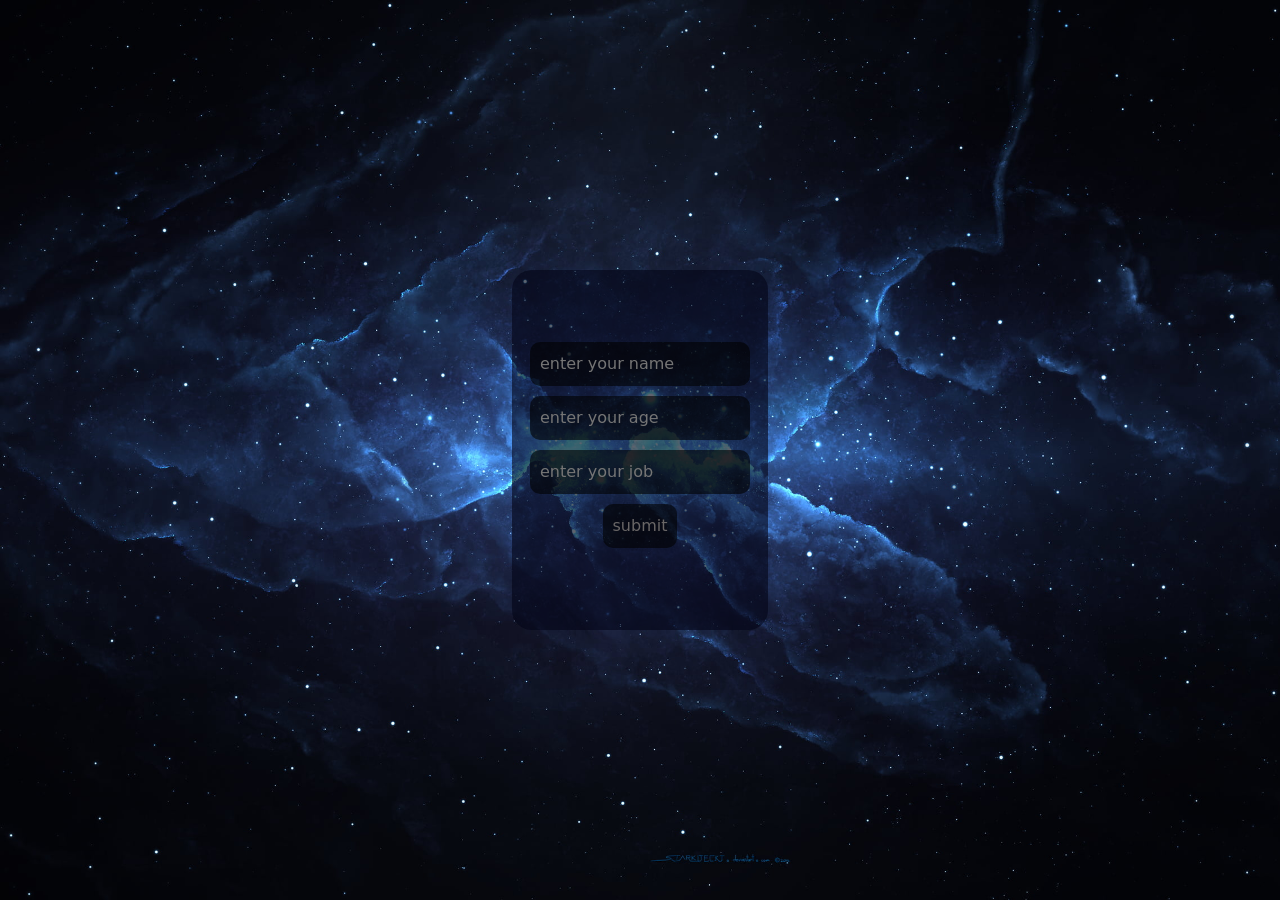
<file: day13/index.html>
<!DOCTYPE html>
<html lang="en">

<head>
    <meta charset="UTF-8">
    <meta name="viewport" content="width=device-width, initial-scale=1.0">
    <title>js part1</title>
    <link rel="stylesheet" href="./css/bootstrap.min.css">
    <link rel="stylesheet" href="./css/layout.css">
</head>

<body>
    <div class="sign-up">
        <div class="box1">
            <form>
                <input type="text" required placeholder="enter your name">
                <input type="number" required placeholder="enter your age">
                <input type="text" required placeholder="enter your job">
                <button type="submit">submit</button>
            </form>
        </div>

    </div>

    <script type="module" src="./js/bootstrap.bundle.min.js"></script>
    <script type="module" src="./js/script.js"></script>
</body>

</html>
</file>
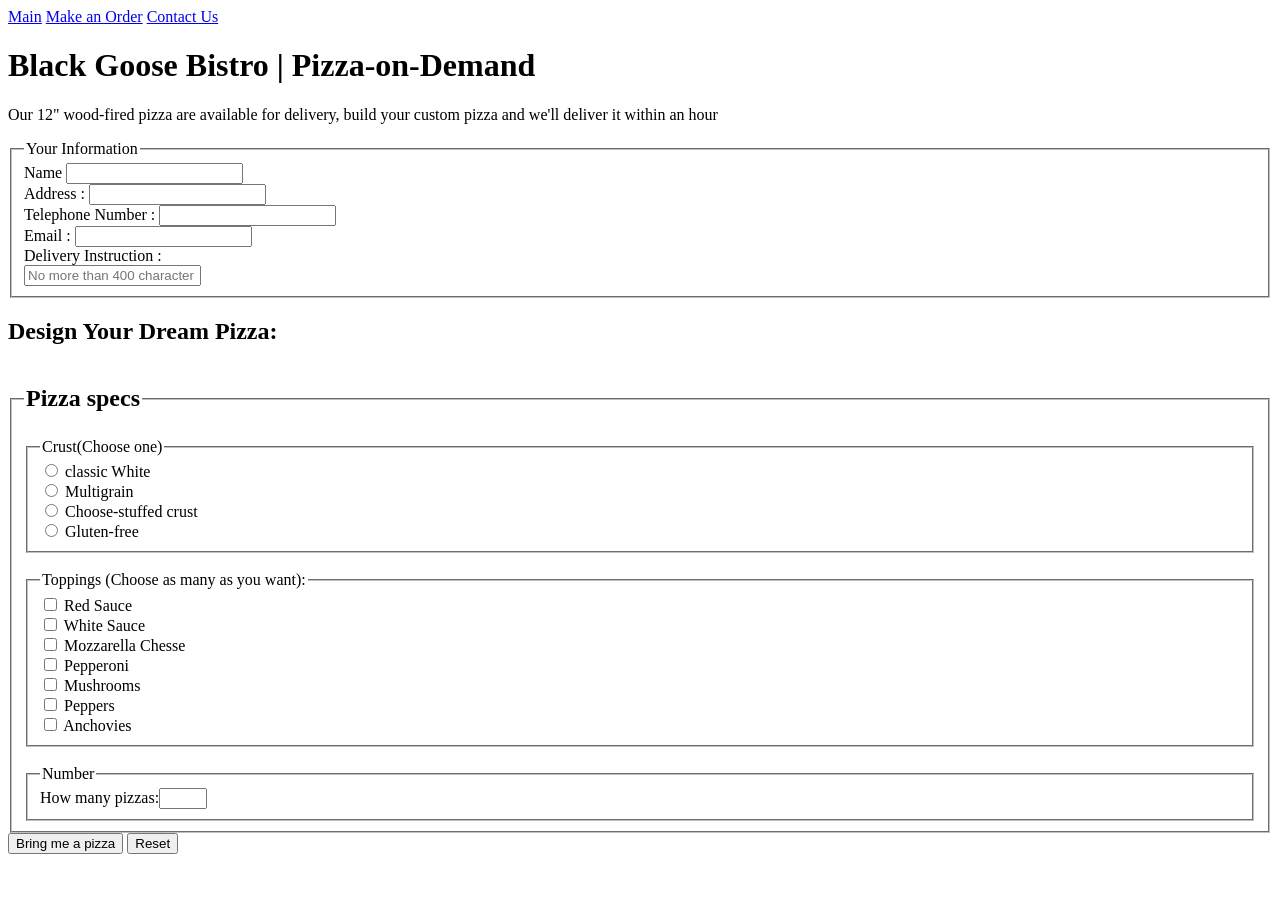
<file: day2/index.html>
<!DOCTYPE html>
<head>
    <meta charset="UTF-8">
    <meta name="viewport" content="width=device-width, initial-scale=1.0">
    <title>HTML Restaurant</title>
    <meta name="description" content="it is a pizza Restaurant"/>
</head>

<body>
    <div class="nav">
        <a href="#">Main</a>
        <a href="#order">Make an Order</a>
        <a href="tel:01212093604">Contact Us</a>
    </div>

    <div class="header">
        <h1>Black Goose Bistro | Pizza-on-Demand</h1>
        <p>Our 12" wood-fired pizza are available for delivery, build your custom pizza and we'll deliver it within an hour</p>
    </div> 
    
    <div class="form_section">
        <form>
            <fieldset>
                <legend>Your Information</legend>
                <label>Name</label>
                <input type="text" required> 
                <br>
                <label>Address :</label>
                <input type="text" required>
                <br>
                <label>Telephone Number :</label>
                <input type="tel" required>
                <br>
                <label>Email :</label>
                <input type="email" required>
                <br>
                <label>Delivery Instruction :</label>
                <br>
                <input type="text" placeholder="No more than 400 character long">
            </fieldset>
    </div>

    <div class="main" id="order">
        <div class="Design_section">
                <h2>Design Your Dream Pizza:</h2>
                    <fieldset>
                        <legend><h2>Pizza specs</h2></legend>
                            
                        <div class="crust">
                                <fieldset>
                                    <legend>Crust(Choose one)</legend>
                                    <input type="radio" name="pizza" id="choice_1" value="classic White">
                                    <label for="choice_1">classic White</label>
                                    <br>
                                    <input type="radio" name="pizza" id="choice_2" value="Multigrain">
                                    <label for="choice_2">Multigrain</label>
                                    <br>
                                    <input type="radio" name="pizza" id="choice_3" value="Choose-stuffed crust">
                                    <label for="choice_3">Choose-stuffed crust</label>
                                    <br>
                                    <input type="radio" name="pizza" id="choice_4" value="Gluten-free">
                                    <label for="choice_4">Gluten-free</label>    
                                </fieldset>
                        </div>

                        <br>

                        <div class="topping">
                            <fieldset>

                                <legend>Toppings (Choose as many as you want):</legend>
                                    <input type="checkbox" name="sauce" id="num_1" value="Red Sauce">
                                    <label for="num_1">Red Sauce</label>
                                    <br>
                                    <input type="checkbox" name="sauce" id="num_2" value="White Sauce">
                                    <label for="num_2">White Sauce</label>
                                    <br>
                                    <input type="checkbox" name="sauce" id="num_3" value="Mozzarella Cheese">
                                    <label for="num_3">Mozzarella Chesse</label>
                                    <br>
                                    <input type="checkbox" name="sauce" id="num_4" value="Pepperoni">
                                    <label for="num_4">Pepperoni</label>
                                    <br>
                                    <input type="checkbox" name="sauce" id="num_5" value="Mushrooms">
                                    <label for="num_5">Mushrooms</label>
                                    <br>
                                    <input type="checkbox" name="sauce" id="num_6" value="Peppers">
                                    <label for="num_6">Peppers</label>
                                    <br>
                                    <input type="checkbox" name="sauce" id="num_7" value="Anchovies">
                                    <label for="num_7">Anchovies</label>

                            </fieldset>
                        </div>

                        <br>

                            <div class="quantity">
                                <fieldset>
                                    <legend>Number</legend>
                                    How many pizzas:<input type="number" min="1" max="20" required>
                                </fieldset></div>
                                    
                    </fieldset>
                        <input type="submit" value="Bring me a pizza">
                        <input type="reset" value="Reset">
                </form>
            </div>
        
    </div>
    

    

    


</body>
</html>
</file>
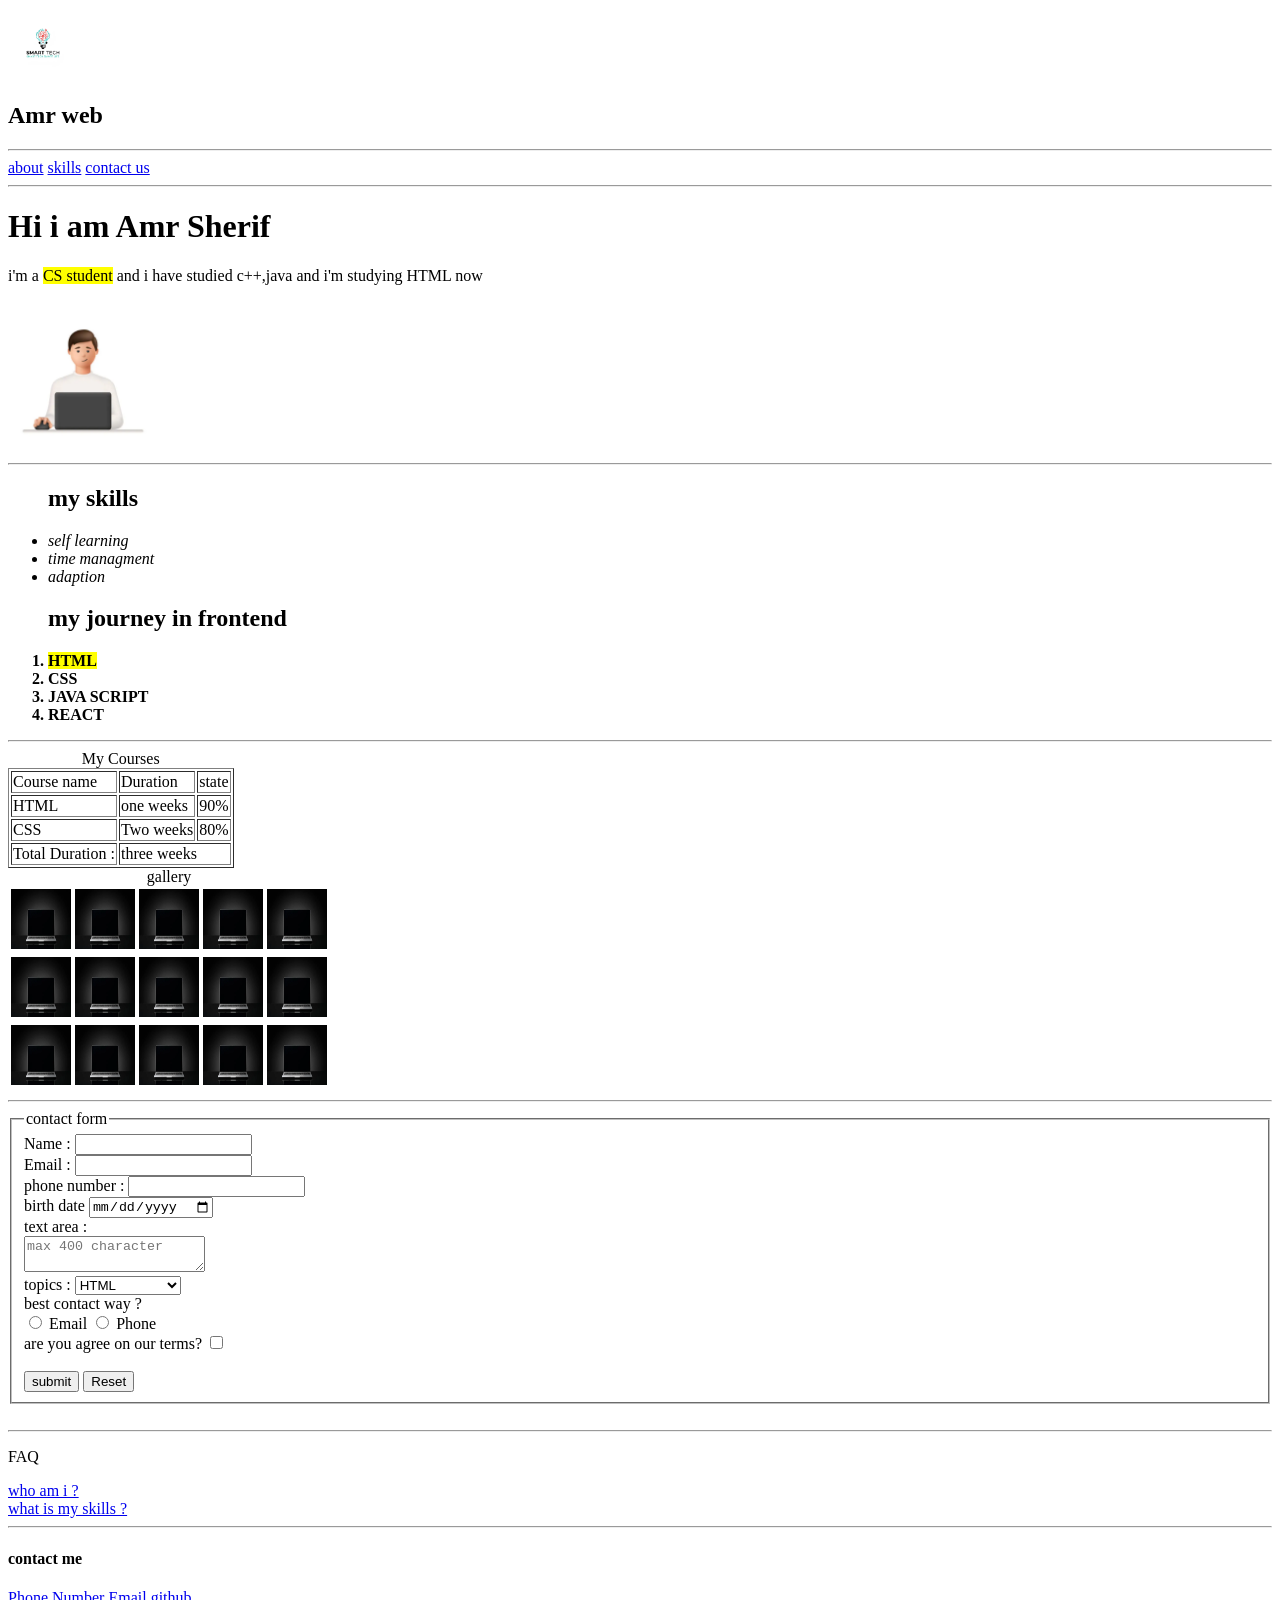
<file: day3/index.html>
<!DOCTYPE html>

<head>
    <!--first stage-->
    <meta charset="UTF-8">
    <meta name="viewport" content="width=device-width, initial-scale=1.0">
    <title>My Portfolio</title>
    <meta name="description" content="Amr Sherif Portfolio" />
</head>

<body>

    <header>
        <img src="./photos/icon_68eed5382e30c.webp" alt="photo" width="70" height="70">
        <h2>Amr web</h2> 
    </header>
    <hr>
    <nav>
        <a href="#me">about</a>
        <a href="#skills">skills</a>
        <a href="#contact">contact us</a>
    </nav>
    <hr>
        <!--third stage-->
    <main id="me">
        <h1>Hi i am Amr Sherif</h1>
        <p>i'm a <mark>CS student</mark>  and i have studied c++,java and i'm studying HTML now </p>
        <img src="./photos/3d-character-man-working-and-studying-on-laptop-computer.webp" alt="photo" height="150" width="150"/>
    </main>
    <hr>
        <!--fourth stage-->
    <section id="skills">
        <ul>
          <h2>my skills</h2>
            <em>
             <li>self learning</li>
             <li>time managment</li>
             <li>adaption</li>
            </em>
        </ul>
        <ol>
          <h2>my journey in frontend</h2>
            <strong>
                <li><mark>HTML</mark></li>
                <li>CSS</li>
                <li>JAVA SCRIPT</li>
                <LI>REACT</LI>
            </strong>
        </ol>
    </section>
    <hr>
        <!--fifth stage-->
    <section id="courses">
        <table border="1">
            <caption>My Courses</caption>
            <thead>
                <tr>
                    <td>Course name</td>
                    <td>Duration</td>
                    <td>state</td>
                </tr>

                <tbody>
                    <tr>
                        <td>HTML</td>
                        <td>one weeks</td>
                        <td>90%</td>
                    </tr>
                    <tr>
                        <td>CSS</td>
                        <td>Two weeks</td>
                        <td>80%</td>
                    </tr>
                </tbody>
                
                <tfoot>
                    <tr>
                        <td>Total Duration :</td>
                        <td colspan="2">three weeks</td>
                    </tr>
                </tfoot>
            </thead>
        </table>
    </section>
        <!--stage six-->
    <section class="gallery">
        <table>
            <caption>gallery</caption>
            <tbody>
                <tr>
                    <td><img src="./photos/open-laptop-with-black-screen-against-black-background.webp" width="60" height="60" alt="labtop"></td>
                    <td><img src="./photos/open-laptop-with-black-screen-against-black-background.webp" width="60" height="60" alt="labtop"></td>
                    <td><img src="./photos/open-laptop-with-black-screen-against-black-background.webp" width="60" height="60" alt="labtop"></td>
                    <td><img src="./photos/open-laptop-with-black-screen-against-black-background.webp" width="60" height="60" alt="labtop"></td>
                    <td><img src="./photos/open-laptop-with-black-screen-against-black-background.webp" width="60" height="60" alt="labtop"></td>
                </tr>
                <tr>
                    <td><img src="./photos/open-laptop-with-black-screen-against-black-background.webp" width="60" height="60" alt="labtop"></td>
                    <td><img src="./photos/open-laptop-with-black-screen-against-black-background.webp" width="60" height="60" alt="labtop"></td>
                    <td><img src="./photos/open-laptop-with-black-screen-against-black-background.webp" width="60" height="60" alt="labtop"></td>
                    <td><img src="./photos/open-laptop-with-black-screen-against-black-background.webp" width="60" height="60" alt="labtop"></td>
                    <td><img src="./photos/open-laptop-with-black-screen-against-black-background.webp" width="60" height="60" alt="labtop"></td>
                </tr>
                <tr>
                    <td><img src="./photos/open-laptop-with-black-screen-against-black-background.webp" width="60" height="60" alt="labtop"></td>
                    <td><img src="./photos/open-laptop-with-black-screen-against-black-background.webp" width="60" height="60" alt="labtop"></td>
                    <td><img src="./photos/open-laptop-with-black-screen-against-black-background.webp" width="60" height="60" alt="labtop"></td>
                    <td><img src="./photos/open-laptop-with-black-screen-against-black-background.webp" width="60" height="60" alt="labtop"></td>
                    <td><img src="./photos/open-laptop-with-black-screen-against-black-background.webp" width="60" height="60" alt="labtop"></td>
                </tr>
            </tbody>
        </table>
    </section>
<hr>
    <div class="form">
        <form>
            <fieldset>
                <legend>contact form</legend>
                
                <label>Name :</label>
                <input type="text" required>
                <br>
                <label>Email :</label>
                <input type="email" required>
                <br>
                <label>phone number :</label>
                <input type="tel" required>
                <br>
                <label>birth date</label>
                <input type="date" required> <br>

                <label>text area :</label>
                <br>
                <textarea placeholder="max 400 character"></textarea>
                <br>
                <label>topics :</label>
                <select name="topic" id="topics">
                            <option value="HTML">HTML</option>
                            <option value="CSS">CSS</option>
                            <option value="JAVA SCRIPT">JAVA SCRIPT</option>
                            <option value="REACT">REACT</option>
                </select>
                <br>
                <label>best contact way ?</label>
                <br>
                <input type="radio" name="contact" id="num1" value="Email">
                <label for="num1">Email</label>
                <input type="radio" name="contact" id="num2" value="Phone">
                <label for="num2">Phone</label> <br>

                <label>are you agree on our terms?</label>
                <input type="checkbox" name="yes" id="num3" value="yes"> <br><br>

                <input type="submit" value="submit">
                 <input type="reset" value="Reset">
            </fieldset>
        </form>
    </div>
<br>
<hr>
<p>FAQ</p>
    <div class="FAQ">
            <a href="#me">who am i ?</a> 
            <br>
            <a href="#skills">what is my skills ?</a>
    </div>
<hr>
    <footer id="contact">
        <h4>contact me</h4>
        <a href="tel:01212093604" target="_blank">Phone Number</a>
        <a href="mailto:osherif920@gmail.com" target="_blank">Email</a>
        <a href="https://github.com/Amrsherif999/tasks" target="_blank">github</a>
    </footer>
</body>
</html>
</file>
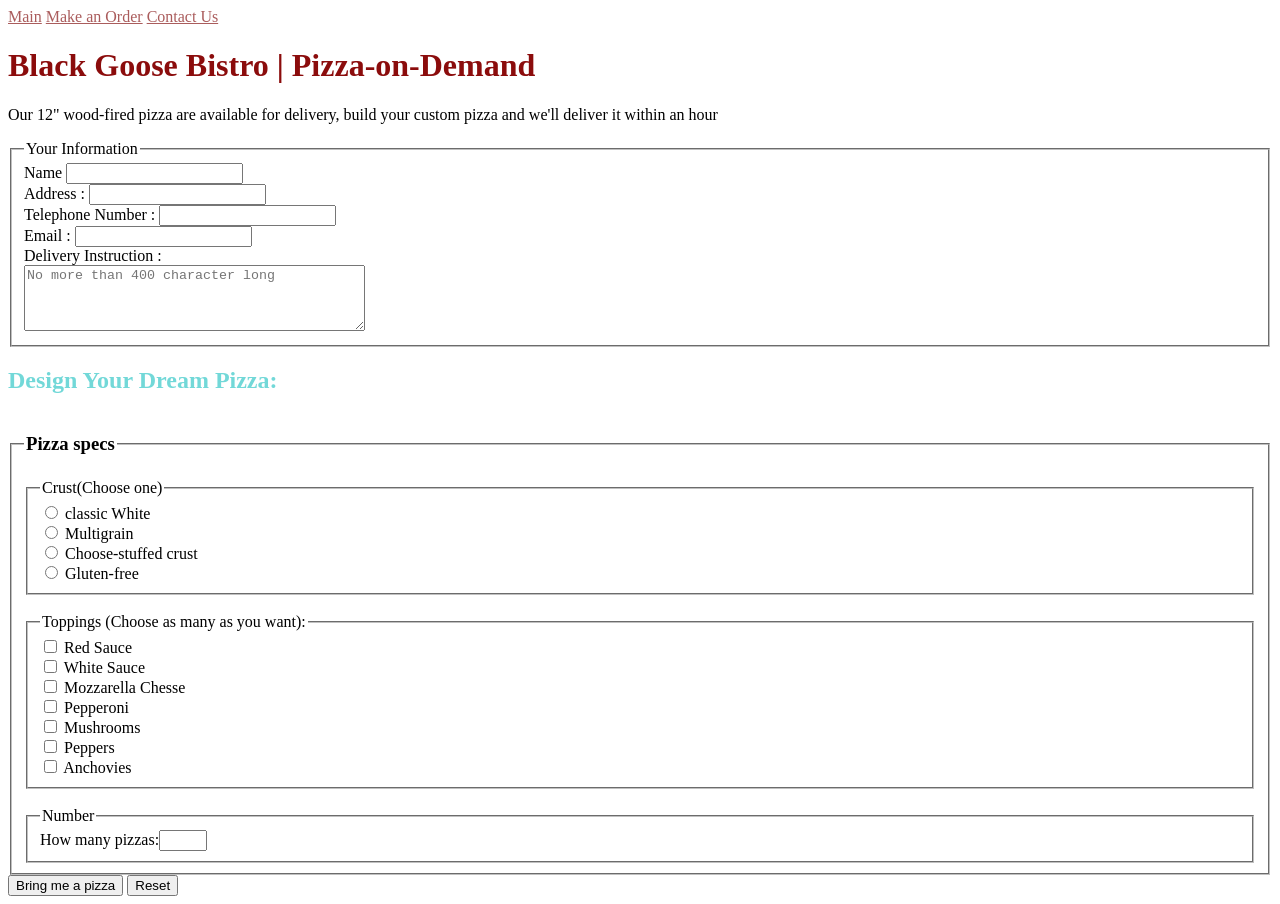
<file: day5/index.html>
<!DOCTYPE html>
<head>
    <meta charset="UTF-8">
    <meta name="viewport" content="width=device-width, initial-scale=1.0">
    <title>HTML Restaurant</title>
    <meta name="description" content="it is a pizza Restaurant"/>
    <link rel="stylesheet" href="css/style.css">
</head>

<body>
    <div class="nav">
        <a href="#">Main</a>
        <a href="#order">Make an Order</a>
        <a href="tel:01212093604">Contact Us</a>
    </div>

    <div class="header">
        <h1>Black Goose Bistro | Pizza-on-Demand</h1>
        <p>Our 12" wood-fired pizza are available for delivery, build your custom pizza and we'll deliver it within an hour</p>
    </div> 
    
    <div class="form_section">
        <form>
            <fieldset>
                <legend>Your Information</legend>
                <label>Name</label>
                <input type="text" required> 
                <br>
                <label>Address :</label>
                <input type="text" required>
                <br>
                <label>Telephone Number :</label>
                <input type="tel" required>
                <br>
                <label>Email :</label>
                <input type="email" required>
                <br>
                <label>Delivery Instruction :</label>
                <br>
                <textarea type="text" rows="4" cols="40" placeholder="No more than 400 character long"></textarea>
            </fieldset>
    </div>

    <div class="main" id="order">
        <div class="Design_section">
                <h2>Design Your Dream Pizza:</h2>
                    <fieldset>
                        <legend><h3>Pizza specs</h3></legend>
                            
                        <div class="crust">
                                <fieldset>
                                    <legend>Crust(Choose one)</legend>
                                    <input type="radio" name="pizza" id="choice_1" value="classic White">
                                    <label for="choice_1">classic White</label>
                                    <br>
                                    <input type="radio" name="pizza" id="choice_2" value="Multigrain">
                                    <label for="choice_2">Multigrain</label>
                                    <br>
                                    <input type="radio" name="pizza" id="choice_3" value="Choose-stuffed crust">
                                    <label for="choice_3">Choose-stuffed crust</label>
                                    <br>
                                    <input type="radio" name="pizza" id="choice_4" value="Gluten-free">
                                    <label for="choice_4">Gluten-free</label>    
                                </fieldset>
                        </div>

                        <br>

                        <div class="topping">
                            <fieldset>

                                <legend>Toppings (Choose as many as you want):</legend>
                                    <input type="checkbox" name="sauce" id="num_1" value="Red Sauce">
                                    <label for="num_1">Red Sauce</label>
                                    <br>
                                    <input type="checkbox" name="sauce" id="num_2" value="White Sauce">
                                    <label for="num_2">White Sauce</label>
                                    <br>
                                    <input type="checkbox" name="sauce" id="num_3" value="Mozzarella Cheese">
                                    <label for="num_3">Mozzarella Chesse</label>
                                    <br>
                                    <input type="checkbox" name="sauce" id="num_4" value="Pepperoni">
                                    <label for="num_4">Pepperoni</label>
                                    <br>
                                    <input type="checkbox" name="sauce" id="num_5" value="Mushrooms">
                                    <label for="num_5">Mushrooms</label>
                                    <br>
                                    <input type="checkbox" name="sauce" id="num_6" value="Peppers">
                                    <label for="num_6">Peppers</label>
                                    <br>
                                    <input type="checkbox" name="sauce" id="num_7" value="Anchovies">
                                    <label for="num_7">Anchovies</label>

                            </fieldset>
                        </div>

                        <br>

                            <div class="quantity">
                                <fieldset>
                                    <legend>Number</legend>
                                    How many pizzas:<input type="number" min="1" max="20" required>
                                </fieldset></div>
                                    
                    </fieldset>
                        <input type="submit" value="Bring me a pizza">
                        <input type="reset" value="Reset">
                </form>
            </div>
        
    </div>
    

    

    


</body>
</html>
</file>
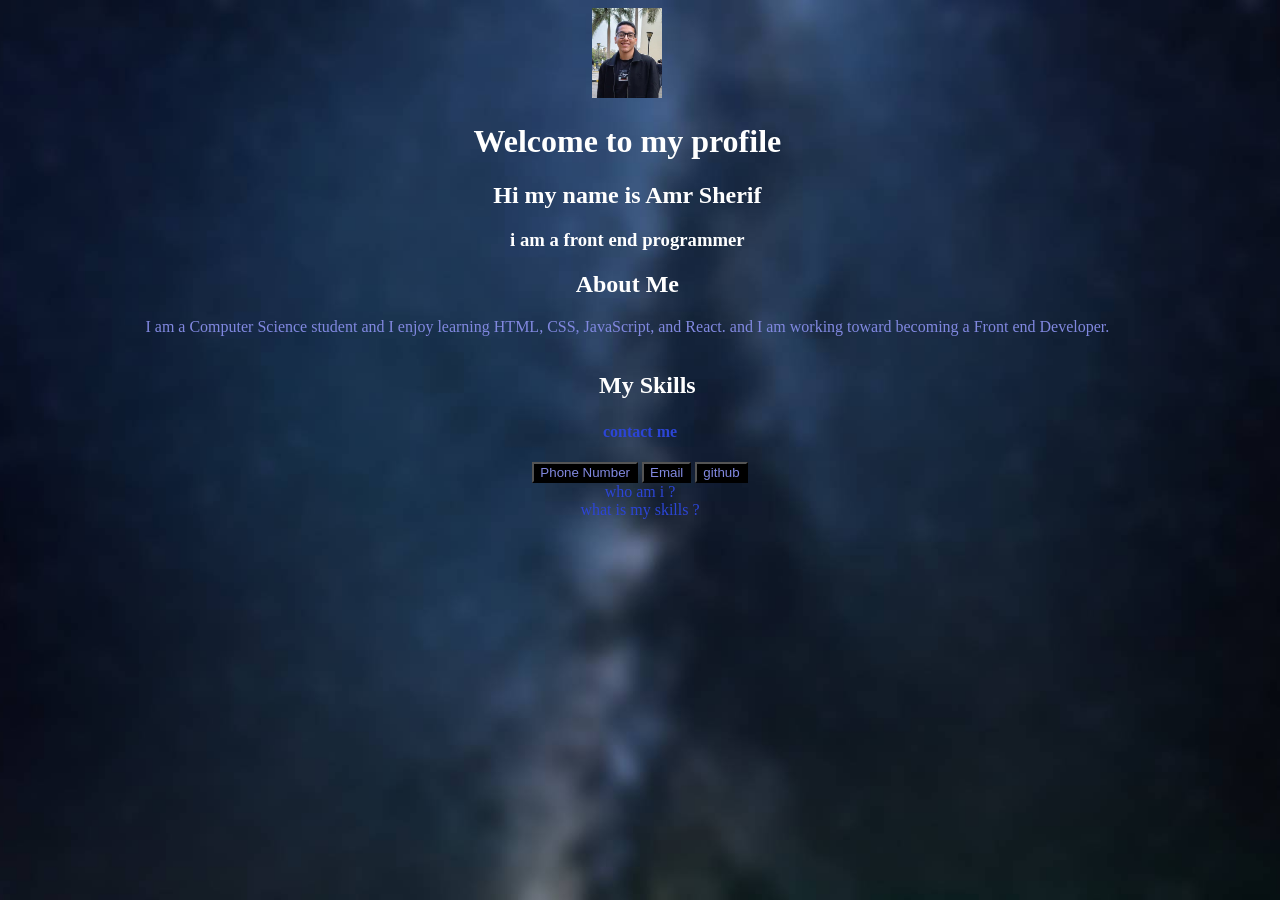
<file: day6/index.html>
<!DOCTYPE html>
<html lang="en">

<head>
    <meta charset="UTF-8">
    <meta name="viewport" content="width=device-width, initial-scale=1.0">
    <title>My Profile</title>
    <link rel="stylesheet" href="./css/layout.css">
</head>

<body>
    <div class="header">
        <img src="./images/IMG-20251209-WA0018~2.jpg" alt="profile_picture">
        <div class="my-name">
            <h1>Welcome to my profile</h1>
            <h2>Hi my name is Amr Sherif</h2>
            <h3>i am a front end programmer</h3>
        </div>

        <div class="about-section" id="my-info">
            <h2>About Me</h2>
            <p>
                I am a Computer Science student and I enjoy learning HTML, CSS, JavaScript, and React.
                and I am working toward becoming a Front end Developer.
            </p>
        </div>

        <div class="skills-section" id="my-skills">
            <ul>
                <h2>My Skills</h2>
                <li>1- HTML</li>
                <li>2- CSS</li>
                <li>3- git & github</li>
            </ul>
        </div>
    </div>
    <div class="end-section">
        <h4>contact me</h4>
        <div class="contact-section">
            <a href="tel:01212093604" target="_blank"><button>Phone Number</button></a>
            <a href="mailto:osherif920@gmail.com" target="_blank"><button>Email</button></a>
            <a href="https://github.com/Amrsherif999/tasks" target="_blank"><button>github</button></a>
        </div>
        <div class="footer">
            <a href="#my-info">who am i ?</a>
            <br>
            <a href="#my-skills">what is my skills ?</a>
        </div>
    </div>




</body>

</html>
</file>
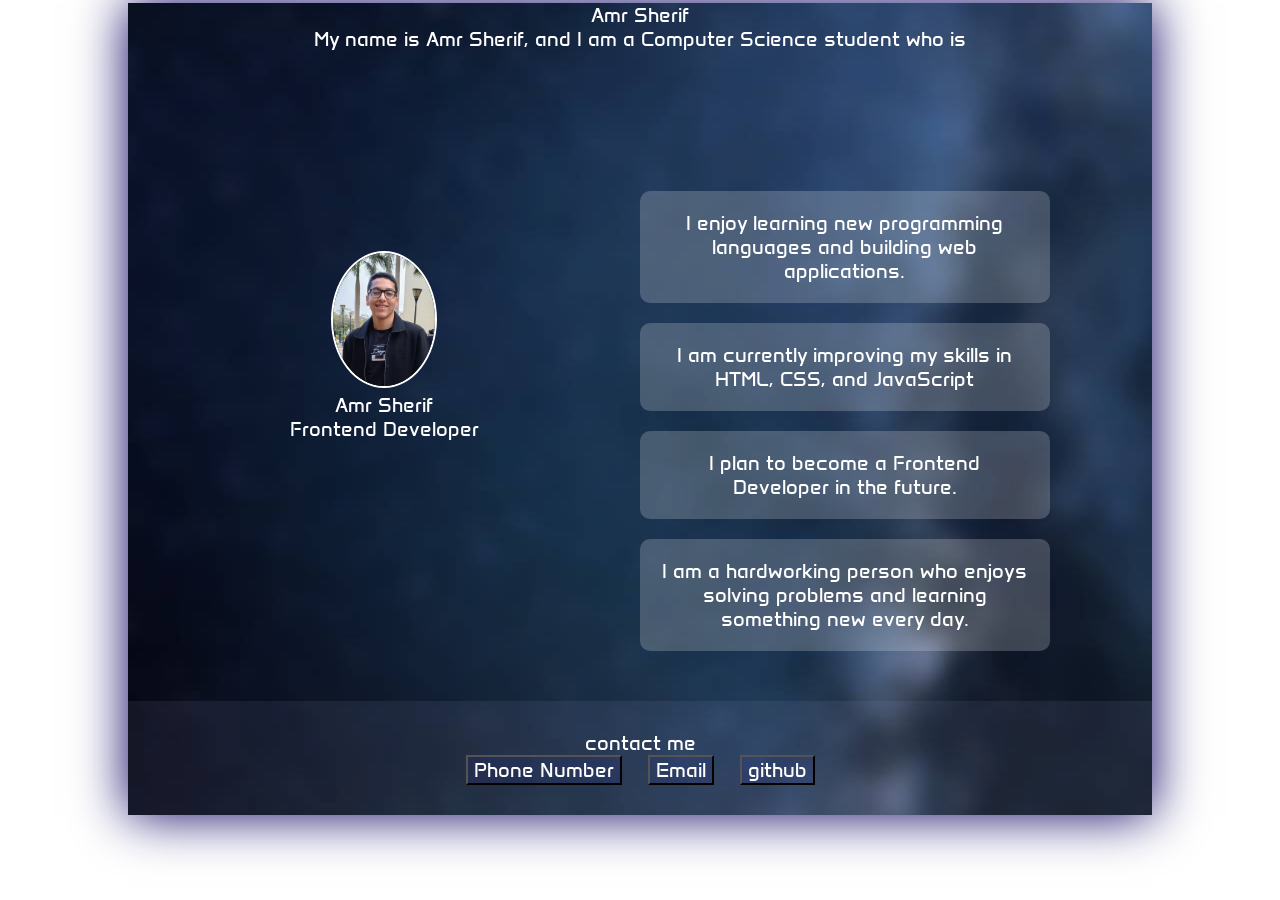
<file: day7/index.html>
<!DOCTYPE html>
<html lang="en">

<head>
    <meta charset="UTF-8">
    <meta name="viewport" content="width=device-width, initial-scale=1.0">
    <title>My Profile</title>
    <meta name="desciption" content="welcom to Amr Sherif's Profile">
    <link rel="stylesheet" href="./css/layout.css">
    <link rel="preconnect" href="https://fonts.googleapis.com">
    <link rel="preconnect" href="https://fonts.gstatic.com" crossorigin>
    <link href="https://fonts.googleapis.com/css2?family=Anta&display=swap" rel="stylesheet">
</head>

<body>
    <header class="header">
        <main class="main">
            <h1>Amr Sherif</h1>
            <p>My name is Amr Sherif, and I am a Computer Science student who is</p>
        </main>
        <section class="section-1">
            <img src="./images/IMG-20251209-WA0018~2.jpg" alt="photo">
            <h2>Amr Sherif</h2>
            <h3>Frontend Developer</h3>
        </section>
        <div class="section-2">
            <div class="article-1">
                <P>I enjoy learning new programming languages and building web applications.</P>
            </div>
            <div class="article-1">
                <p>I am currently improving my skills in HTML, CSS, and JavaScript</p>
            </div>
            <div class="article-1">
                <p>I plan to become a Frontend Developer in the future.</p>
            </div>
            <div class="article-1">
                <p>I am a hardworking person who enjoys solving problems and learning something new every day.</p>
            </div>
        </div>
        <footer class="footer">
            <h4>contact me</h4>
            <a href="tel:01212093604" target="_blank"><button>Phone Number</button></a>
            <a href="mailto:osherif920@gmail.com" target="_blank"><button>Email</button></a>
            <a href="https://github.com/Amrsherif999/tasks" target="_blank"><button>github</button></a>
        </footer>
    </header>
</body>

</html>
</file>
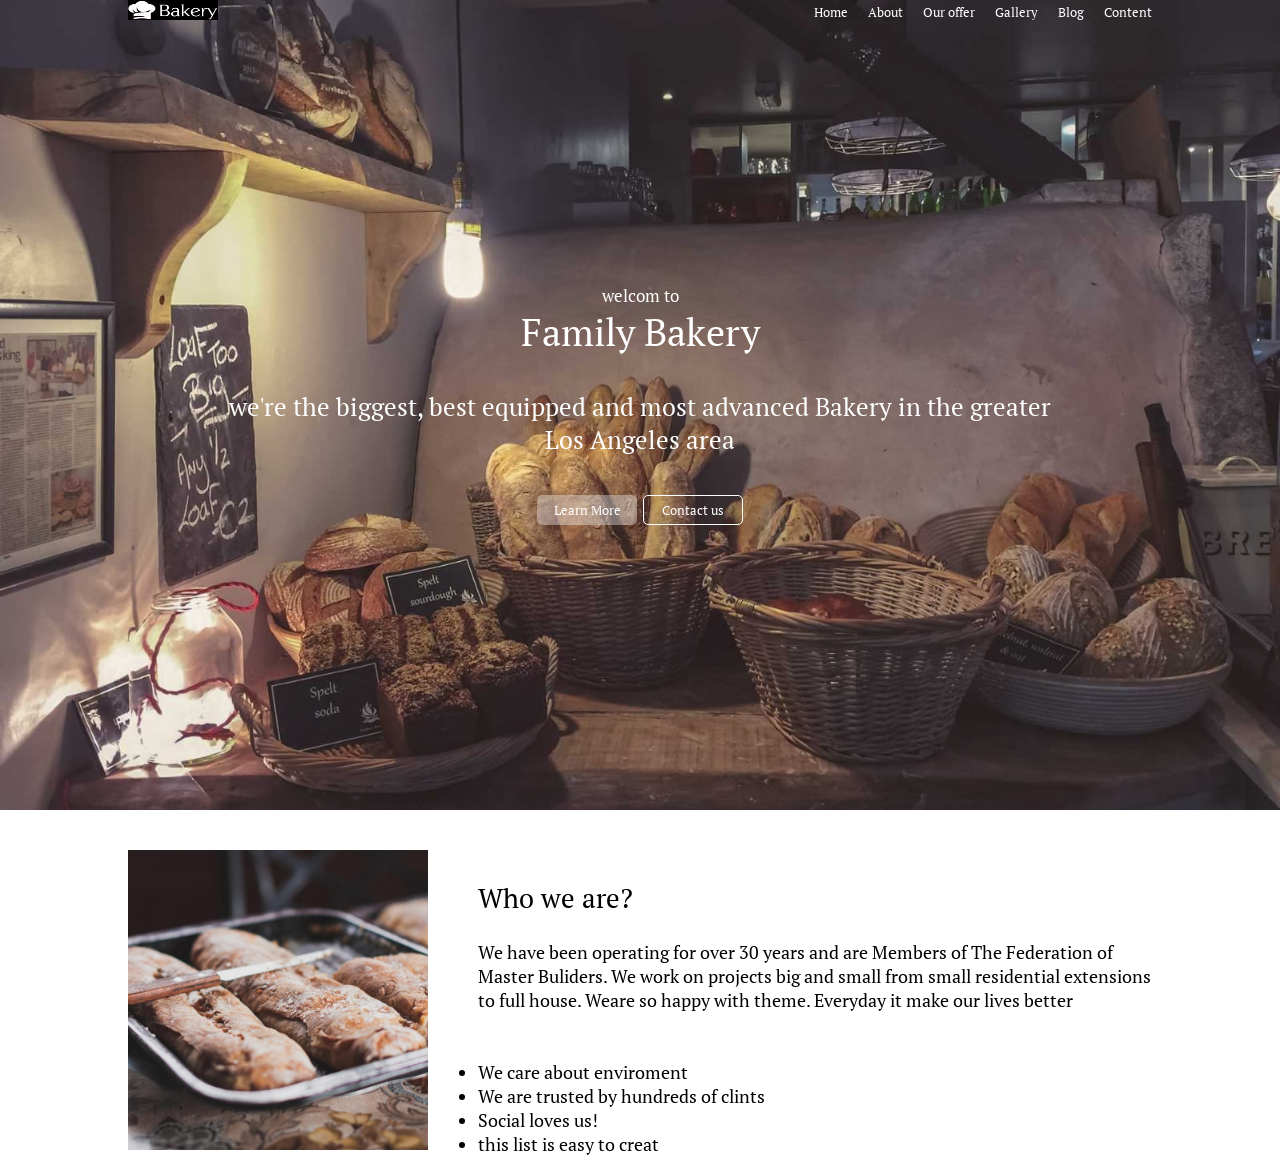
<file: day8/index.html>
<!DOCTYPE html>
<html lang="en">

<head>
    <meta charset="UTF-8">
    <meta name="viewport" content="width=device-width, initial-scale=1.0">
    <title>Bakery</title>
    <meta name="desciption" content="welcom to Amr Sherif's Bakery shop">
    <link rel="stylesheet" href="./css/layout.css">
    <link rel="preconnect" href="https://fonts.googleapis.com">
    <link rel="preconnect" href="https://fonts.gstatic.com" crossorigin>
    <link href="https://fonts.googleapis.com/css2?family=PT+Serif:ital,wght@0,400;0,700;1,400;1,700&display=swap"
    rel="stylesheet">
</head>

<body>
    <div class="header">
        <section class="section-1">
            <h6>welcom to</h6>
            <h1>Family Bakery</h1>
            <br>
            <p>we're the biggest, best equipped and most advanced Bakery in the greater</p>
            <p>Los Angeles area</p>
            <br>
            <button id="button-1"><a href="#about-us" alt="link">Learn More</a></button>
            <button id="button-2"><a href="mailto:osherif920@gmail.com">Contact us</a></button>
        </section>
        <div class="section-2">
            <img src="./images/IMG-20260714-WA0064.jpg" alt="photo">
            <div class="nav-button">
                <a href="#" alt="link"><button>Home</button></a>
                <a href="#" alt="link"><button>About</button></a>
                <a href="#" alt="link"><button>Our offer</button></a>
                <a href="#" alt="link"><button>Gallery</button></a>
                <a href="#" alt="link"><button>Blog</button></a>
                <a href="#" alt="link"><button>Content</button></a>
            </div>
        </div>
    </div>
    <div class="main">
        <div class="photo">
            <img src="./images/IMG-20260714-WA0063.jpg" alt="photo">
        </div>
        <div class="about-store">
            <h2>Who we are?</h2>
            <br>
            <pre>
We have been operating for over 30 years and are Members of The Federation of
Master Buliders. We work on projects big and small from small residential extensions
to full house. Weare so happy with theme. Everyday it make our lives better
            </pre>
            <br>
            <ul>
                <li>We care about enviroment</li>
                <li>We are trusted by hundreds of clints</li>
                <li>Social loves us!</li>
                <li>this list is easy to creat</li>
            </ul>
        </div>
    </div>
</body>

</html>
</file>
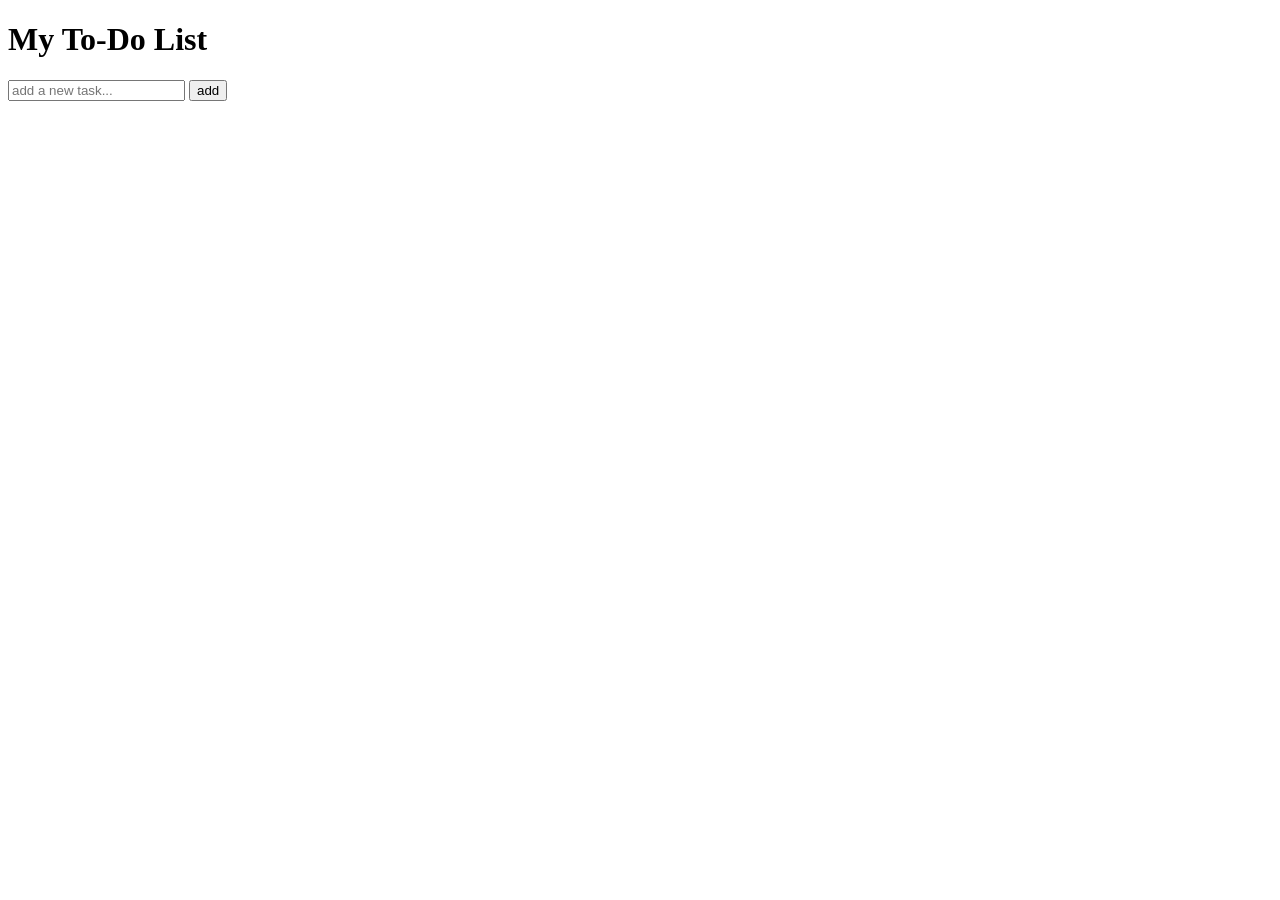
<file: day3/index2.html>
<!DOCTYPE html>
<html lang="en">
<head>
    <meta charset="UTF-8">
    <meta name="viewport" content="width=device-width, initial-scale=1.0">
    <title>my to do list</title>
</head>
<body>
    <h1>My To-Do List</h1>
    <form>
        <input type="text" id="do_list" name="list" placeholder="add a new task...">
        <input type="submit" value="add">
    </form>
</body>
</html>
</file>
<file: day13/css/layout.css>
* {
    margin: 0;
    padding: 0;
    color: rgb(105, 102, 102);
}

.sign-up {
    background-image: url(../images/wallpaperflare.com_wallpaper\ \(1\).jpg);
    background-size: cover;
    background-repeat: no-repeat;
    height: 100vh;
    width: 100%;
    display: flex;
    flex-flow: column;
    justify-content: center;
    text-align: center;
}

.box1 {
    background-color: rgba(4, 6, 24, 0.623);
    border-radius: 20px;
    height: 40vh;
    width: 20%;
    display: flex;
    flex-flow: column;
    justify-content: center;
    margin: 0 auto;
    text-align: center;
}

input,
button {
    display: flex;
    flex-flow: row;
    margin: 0 auto;
    padding: 10px;
    border: none;
    border-radius: 10px;
    display: flex;
    margin-bottom: 10px;
    background-color: rgba(0, 0, 0, 0.603);

}

button:hover {
    background-color: rgba(13, 10, 187, 0.39);
    color: white;
}

input:hover {
    background-color: rgba(13, 10, 187, 0.39);
    color: white;
}


.box1 {
    width: 20%;
}

@media (max-width: 1200px) {
    .box1 {
        width: 40%;
    }
}

@media (max-width: 992px) {
    .box1 {
        width: 50%;
    }
}

@media (max-width: 768px) {
    .box1 {
        width: 80%;
    }
}

@media (max-width: 576px) {
    .box1 {
        width: 90%;
    }
}
</file>
<file: day5/css/style.css>
.nav a {
     color: rgb(170, 92, 92);
}

h1 {
    color: rgb(139, 12, 12);
}

h2{
    color: rgb(114, 216, 216);
}
</file>
<file: day6/css/layout.css>
*{
    color: rgb(44, 69, 214);
    text-align: center; 
}
:root{
    --Color: white;
}
body{
    background-image: url("../images/Picsart_26-07-12_19-53-34-168.jpg") ;
    background-repeat: no-repeat;
    background-attachment: fixed; 
    background-position: center; 
    background-size: cover;
    min-height: 100vh; 
}  

.header img{
    width: 70px;
    height: 90px;
    max-width: 100%;
}

.header{
    width: 98%;
}

h1{
    font-size: 2rem;
}

h2{
    font-size: 1.5em;
}

h1,
h2,
h3{
   color:var(--Color) !important; /* to prevent from editing or override*/
}

p,
li{
    --Color:rgb(129, 136, 224);
    color: var(--Color);
}

a > button{
    --Color:rgb(129, 136, 224);
    color: var(--Color);
}

button{
    background-color: black;
}

button:hover{
    background-color: rgb(56, 50, 105);
}

.skills-section ul{
    list-style: none;
}

a{
    text-decoration: none;
}

.skills-section li{
    cursor: help;
}

.contact-section a button {
    cursor: pointer;
}

.footer a{
    cursor: grab;
}

.header img{
    width: 70px;
}

.skills-section{
    width: 200px;
    height: 50px;
    overflow: auto;
    margin: auto;
}
</file>
<file: day7/css/layout.css>
* {
    margin: 0;
    text-align: center;
    color: white;
    font-family: "Anta", sans-serif;
    font-weight: 400;
    font-style: normal;
    font-size: 20px;
}

.header {
    background-color: aqua;
    width: 80%;
    height: 100%;
    margin: 3px auto;
    background-image: url("../images/Picsart_26-07-12_19-53-34-168.jpg");
     box-shadow:0px 0px 50px rgb(10, 0, 97);
}

.section-1 img {
    margin: 200px 0 0 0;
    width: 10%;
    border: 2px solid rgb(255, 255, 255);
    border-radius: 60%;
    margin-right: 50%;
}

.section-1 h2,
h3 {
    margin-right: 50%;
}

.section-2 {
    width: 40%;
    margin: -250px 0 0 50%;
}

.article-1 {
    background-color: rgba(255, 255, 255, 0.2);
    padding: 20px;
    margin-bottom: 20px;
    border-radius: 10px;
    text-align: left;
}

.footer{
    width: 100%;
    background: rgba(155, 155, 207, 0.1);
    padding: 30px 0;
    margin-top: 50px;
}

.footer button {
    margin: 0 10px 0 10px;
    color: rgb(253, 253, 253);
    background-color: rgba(47, 38, 175, 0.1);
}

.footer button:hover {
    background-color: rgb(17, 0, 78);
    border-radius: 40%;
}
</file>
<file: day8/css/layout.css>
* {
    margin: 0;
    padding: 0;
    color: white;
    font-family: "PT Serif", serif;
    font-weight: 400;
    font-style: normal;
}

.header {
    background-image: url(../images/WhatsApp\ Image\ 2026-07-14\ at\ 6.30.12\ PM.jpeg);
    background-size: cover;
    background-position: center;
    background-repeat: no-repeat;
    width: 100%;
    height: 90vh;
    display: flex;
    flex-flow: column;
    justify-content: center;
    align-items: center;
    align-content: center;
    position: relative;
}

.section-1 {
    font-size: 25px;
    text-align: center;
}

#button-1 {
    border: none;
    border-radius: 5px;
    background-color: rgba(255, 255, 255, 0.356);
    width: 100px;
    height: 30px;

}

#button-2 {
    border: 1px solid white;
    border-radius: 5px;
    background-color: rgba(255, 255, 255, 0);
    width: 100px;
    height: 30px;

}

a {
    text-decoration: none;
}

.section-2 {

    width: 80%;
    height: 20px;
    position: absolute;
    top: 0;
}

.section-2 img {
    width: 90px;
    height: auto;
}

.section-2 {
    display: flex;
}

.section-2 .nav-button {
    position: absolute;
    right: 0;
    display: flex;
    gap: 20px;
}

.nav-button button {
    background-color: rgba(240, 248, 255, 0);
    border: none;
    cursor:grabbing;
}



.main {
    width: 80%;
    margin: 0 auto;
}

.main {
    display: flex;
    flex-flow: row;
    margin-top: 40px;
    font-size: 18px;
}

pre,
li,
h2 {
    color: black;
}

.about-store {
    margin-left: 50px;
    margin-top: 30px;
}

.photo img {
    width: 300px;
    height: 300px;
}
</file>
